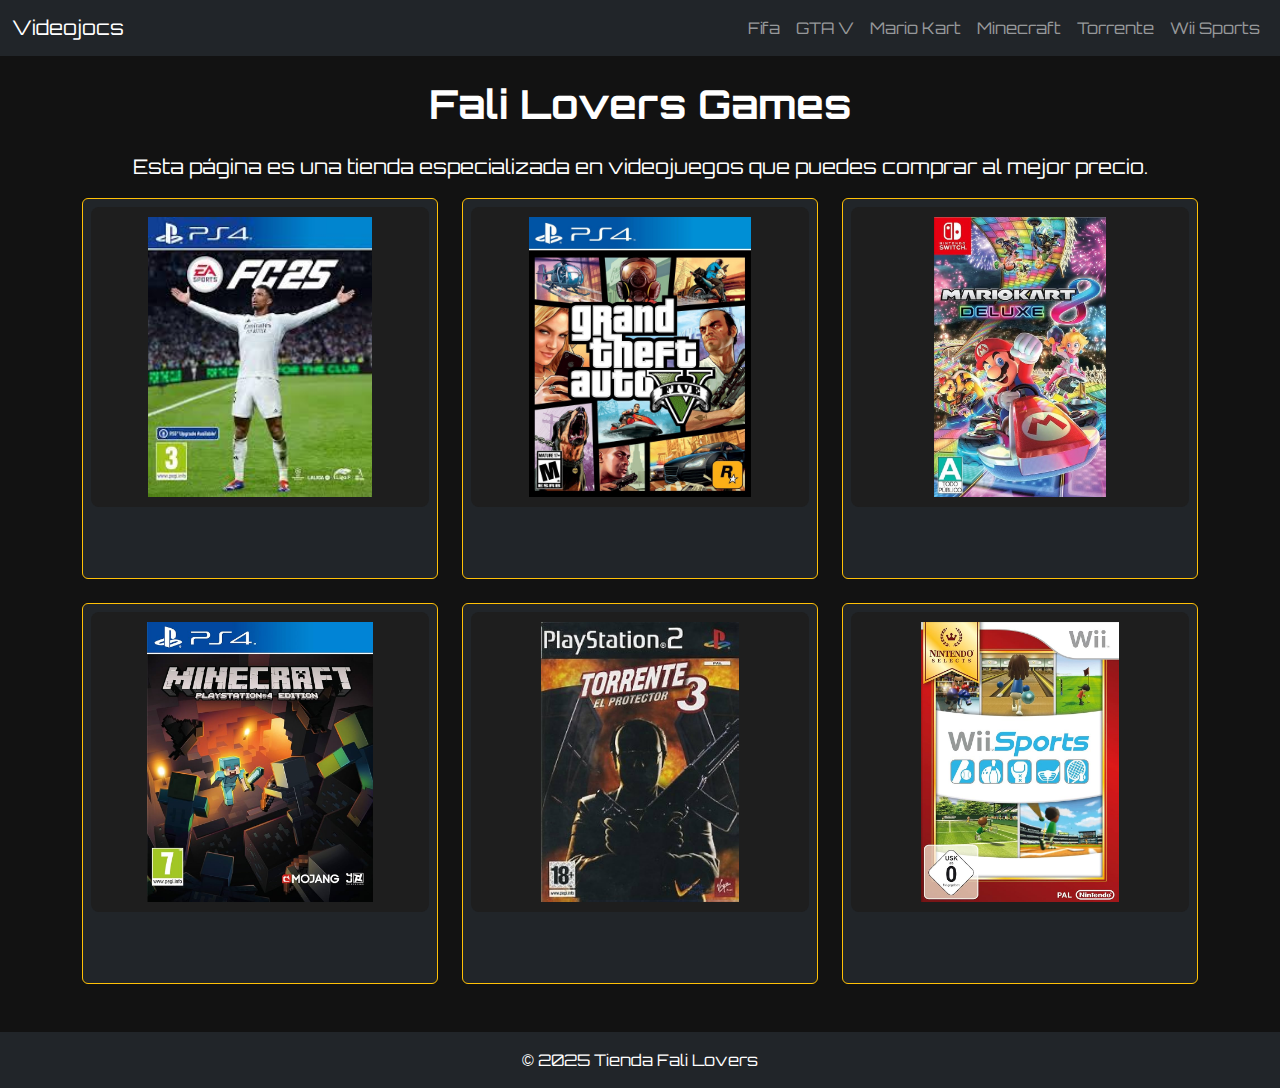
<file: index.html>
<!DOCTYPE html>
<html lang="es">
<head>
  <meta charset="UTF-8" />
  <meta name="viewport" content="width=device-width, initial-scale=1" />
  <title>Top 5 videojuegos</title>
  <link rel="icon" href="img/icon.png" />
  <link href="https://cdn.jsdelivr.net/npm/bootstrap@5.3.3/dist/css/bootstrap.min.css" rel="stylesheet" />
  <link rel="stylesheet" href="css/style.index.css" />
  <link href="https://fonts.googleapis.com/css2?family=Orbitron&display=swap" rel="stylesheet">
</head>
<body>

  <!-- Navbar -->
  <nav class="navbar navbar-expand-lg navbar-dark bg-dark mb-4">
    <div class="container-fluid">
      <a class="navbar-brand" href="#">Videojocs</a>
      <button class="navbar-toggler" type="button" data-bs-toggle="collapse" data-bs-target="#navbarNav">
        <span class="navbar-toggler-icon"></span>
      </button>
      <div class="collapse navbar-collapse" id="navbarNav">
        <ul class="navbar-nav ms-auto">
          <li class="nav-item"><a class="nav-link" href="./views/videojoc1.html">Fifa</a></li>
          <li class="nav-item"><a class="nav-link" href="./views/videojoc2.html">GTA V</a></li>
          <li class="nav-item"><a class="nav-link" href="./views/videojoc3.html">Mario Kart</a></li>
          <li class="nav-item"><a class="nav-link" href="./views/videojoc4.html">Minecraft</a></li>
          <li class="nav-item"><a class="nav-link" href="./views/videojoc5.html">Torrente</a></li>
          <li class="nav-item"><a class="nav-link" href="./views/videojoc6.html">Wii Sports</a></li>
        </ul>
      </div>
    </div>
  </nav>

  <main class="container text-white">
    <h1 class="text-center mb-4"><strong>Fali Lovers Games</strong> </h1>

    <p class="lead text-center">
      Esta página es una tienda especializada en videojuegos que puedes comprar al mejor precio.
    </p>

    <div class="row g-4">

      <!-- Tarjeta Juego 1 -->
      <div class="col-6 col-md-4">
        <a href="views/videojoc1.html" class="text-decoration-none text-white">
          <div class="card h-100 text-center p-2 bg-dark border border-warning">
            <div class="img-container">
              <img src="./img/fifa.jpg" alt="Juego 1" class="img-fit">
            </div>
            <div class="card-body">
              <h5 class="card-title">Fifa 25</h5>
            </div>
          </div>
        </a>
      </div>

      <!-- Tarjeta Juego 2 -->
      <div class="col-6 col-md-4">
        <a href="views/videojoc2.html" class="text-decoration-none text-white">
          <div class="card h-100 text-center p-2 bg-dark border border-warning">
            <div class="img-container">
              <img src="./img/gta.jpg" alt="Juego 2" class="img-fit">
            </div>
            <div class="card-body">
              <h5 class="card-title">GTA V</h5>
            </div>
          </div>
        </a>
      </div>

      <!-- Tarjeta Juego 3 -->
      <div class="col-6 col-md-4">
        <a href="views/videojoc3.html" class="text-decoration-none text-white">
          <div class="card h-100 text-center p-2 bg-dark border border-warning">
            <div class="img-container">
              <img src="./img/mario kart8.jpg" alt="Juego 3" class="img-fit">
            </div>
            <div class="card-body">
              <h5 class="card-title">Mario Kart</h5>
            </div>
          </div>
        </a>
      </div>

      <!-- Tarjeta Juego 4 -->
      <div class="col-6 col-md-4">
        <a href="views/videojoc4.html" class="text-decoration-none text-white">
          <div class="card h-100 text-center p-2 bg-dark border border-warning">
            <div class="img-container">
              <img src="./img/minecraft2.jpg" alt="Juego 4" class="img-fit">
            </div>
            <div class="card-body">
              <h5 class="card-title">Minecraft</h5>
            </div>
          </div>
        </a>
      </div>

      <!-- Tarjeta Juego 5 -->
      <div class="col-6 col-md-4">
        <a href="views/videojoc5.html" class="text-decoration-none text-white">
          <div class="card h-100 text-center p-2 bg-dark border border-warning">
            <div class="img-container">
              <img src="./img/torrente.jpg" alt="Juego 5" class="img-fit">
            </div>
            <div class="card-body">
              <h5 class="card-title">Torrente</h5>
            </div>
          </div>
        </a>
      </div>

      <!-- Tarjeta Juego 6 -->
      <div class="col-6 col-md-4">
        <a href="views/videojoc6.html" class="text-decoration-none text-white">
          <div class="card h-100 text-center p-2 bg-dark border border-warning">
            <div class="img-container">
              <img src="./img/wii.jpg" alt="Juego 6" class="img-fit">
            </div>
            <div class="card-body">
              <h5 class="card-title">Wii Sports</h5>
            </div>
          </div>
        </a>
      </div>

    </div>
  </main>

  <footer class="text-center text-white py-3 bg-dark mt-5">
    © 2025 Tienda Fali Lovers
  </footer>

  <script src="https://cdn.jsdelivr.net/npm/bootstrap@5.3.3/dist/js/bootstrap.bundle.min.js"></script>
</body>
</html>
</file>
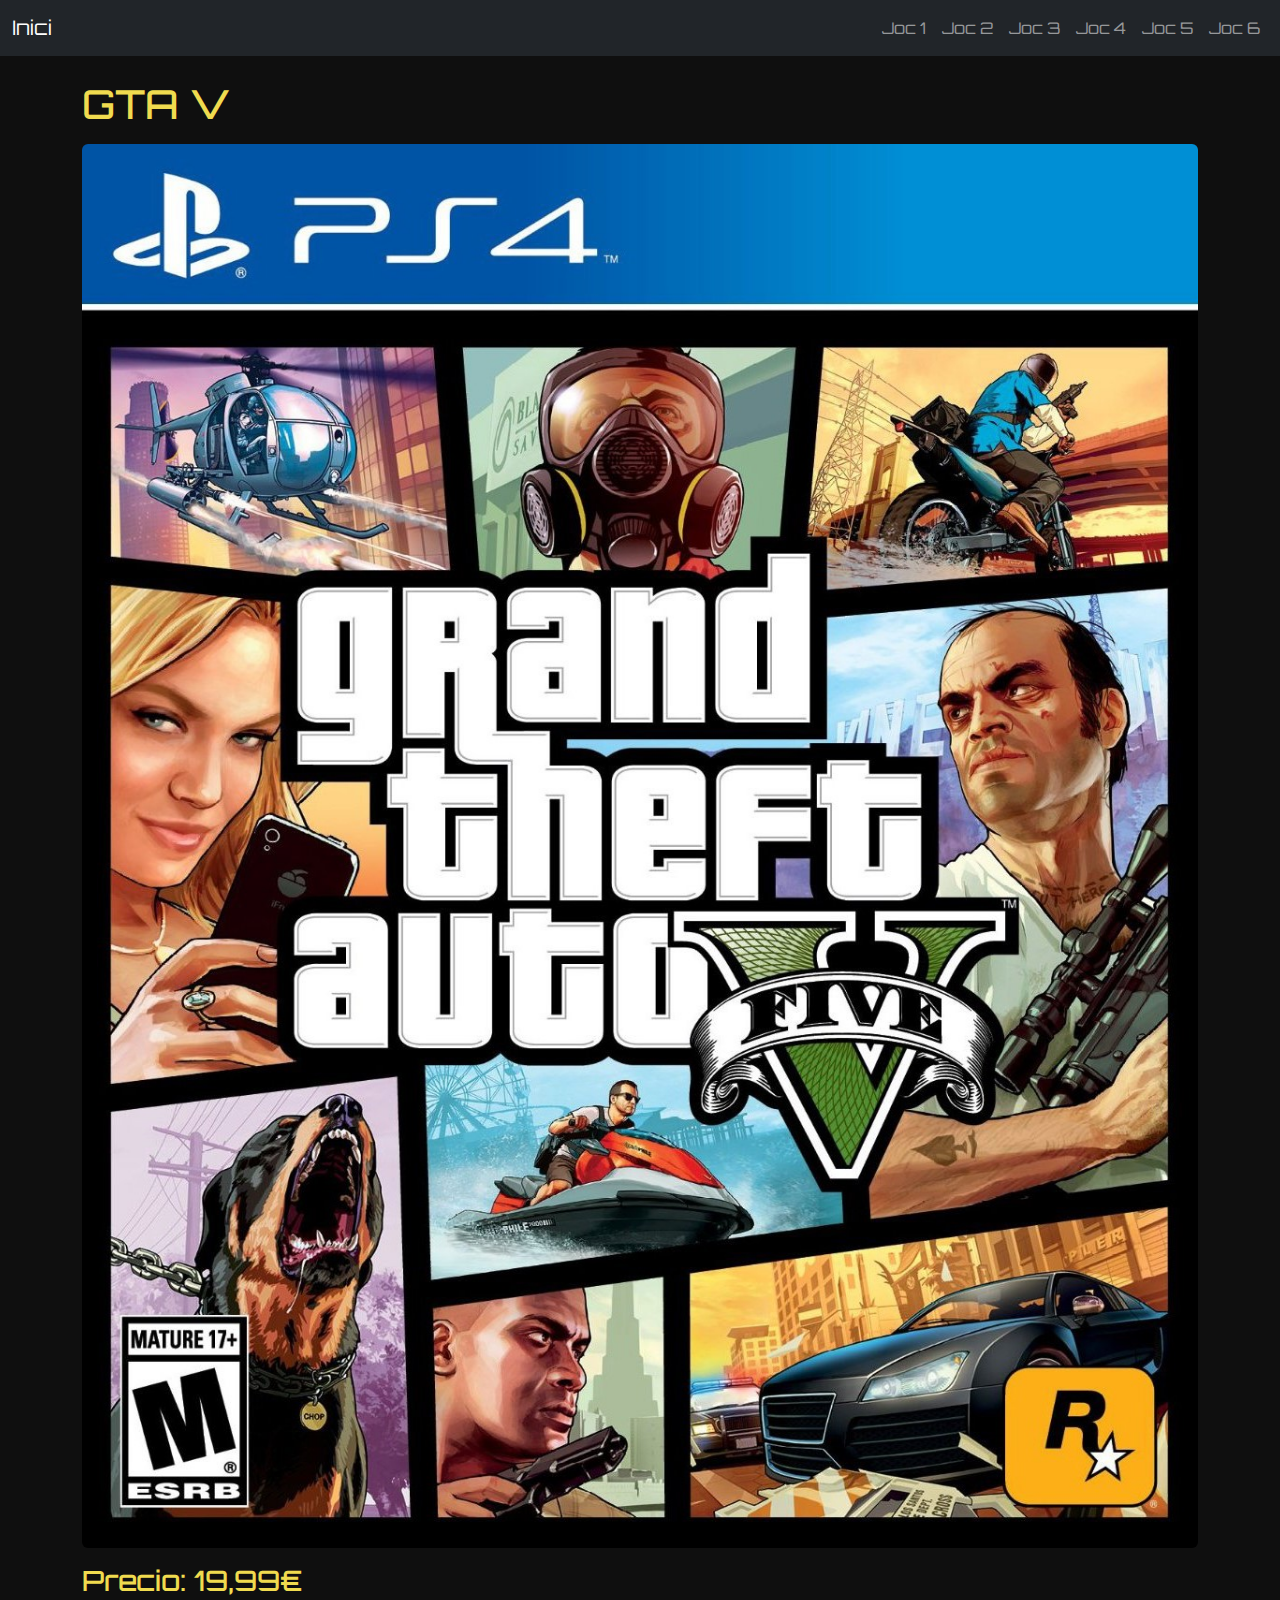
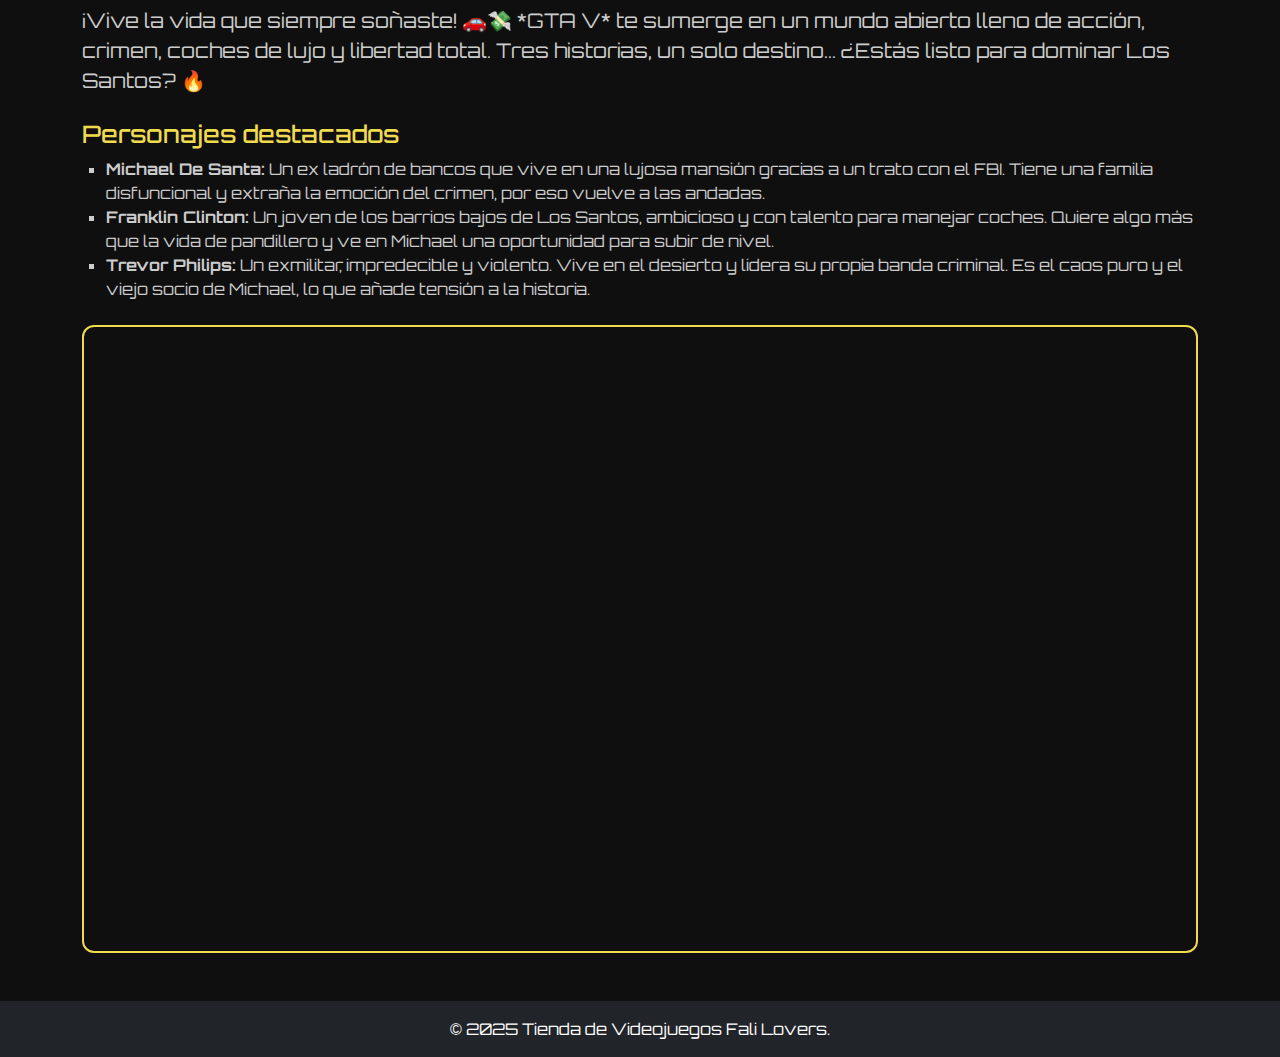
<file: views/videojoc2.html>
<!DOCTYPE html>
<html lang="ca">
<head>
  <meta charset="UTF-8">
  <meta name="viewport" content="width=device-width, initial-scale=1">
  <title>GTA V-FaliLovers</title>
  <link rel="icon" href="../img/icon.png">
  <link rel="stylesheet" href="https://cdn.jsdelivr.net/npm/bootstrap@5.3.3/dist/css/bootstrap.min.css">
  <link rel="stylesheet" href="../css/style.videojocs.css">
  <link href="https://fonts.googleapis.com/css2?family=Orbitron&display=swap" rel="stylesheet">
</head>
<body>

  <nav class="navbar navbar-expand-lg navbar-dark bg-dark mb-4">
    <div class="container-fluid">
      <a class="navbar-brand" href="../index.html">Inici</a>
      <button class="navbar-toggler" type="button" data-bs-toggle="collapse" data-bs-target="#navbarNav">
        <span class="navbar-toggler-icon"></span>
      </button>
      <div class="collapse navbar-collapse" id="navbarNav">
        <ul class="navbar-nav ms-auto">
          <li class="nav-item"><a class="nav-link" href="videojoc1.html">Joc 1</a></li>
          <li class="nav-item"><a class="nav-link" href="videojoc2.html">Joc 2</a></li>
          <li class="nav-item"><a class="nav-link" href="videojoc3.html">Joc 3</a></li>
          <li class="nav-item"><a class="nav-link" href="videojoc4.html">Joc 4</a></li>
          <li class="nav-item"><a class="nav-link" href="videojoc5.html">Joc 5</a></li>
          <li class="nav-item"><a class="nav-link" href="videojoc6.html">Joc 6</a></li>
        </ul>
      </div>
    </div>
  </nav>

  <main class="container text-white">
    <h1 class="mb-3">GTA V</h1>

    <img src="../img/gta.jpg" class="img-fluid rounded mb-3" alt="Aventura Galàctica">

    <h3>Precio: 19,99€</h3>
    <p class="lead">
        ¡Vive la vida que siempre soñaste! 🚗💸 *GTA V* te sumerge en un mundo abierto lleno de acción, crimen, coches de lujo y libertad total. Tres historias, un solo destino... ¿Estás listo para dominar Los Santos? 🔥
    </p>

    <h4 class="mt-4">Personajes destacados</h4>
    <ul>
      <li><strong>Michael De Santa:</strong> Un ex ladrón de bancos que vive en una lujosa mansión gracias a un trato con el FBI. Tiene una familia disfuncional y extraña la emoción del crimen, por eso vuelve a las andadas.</li>
      <li><strong>Franklin Clinton:</strong> Un joven de los barrios bajos de Los Santos, ambicioso y con talento para manejar coches. Quiere algo más que la vida de pandillero y ve en Michael una oportunidad para subir de nivel.</li>
      <li><strong>Trevor Philips:</strong> Un exmilitar, impredecible y violento. Vive en el desierto y lidera su propia banda criminal. Es el caos puro y el viejo socio de Michael, lo que añade tensión a la historia.</li>
    </ul>

    <div class="ratio ratio-16x9 mt-4">
      <iframe src="https://www.youtube.com/watch?v=QkkoHAzjnUs" title="GTA V trailer" allowfullscreen></iframe>
    </div>
  </main>

  <footer class="text-center bg-dark text-white py-3 mt-5">
    © 2025 Tienda de Videojuegos Fali Lovers.
  </footer>

  <script src="https://cdn.jsdelivr.net/npm/bootstrap@5.3.3/dist/js/bootstrap.bundle.min.js"></script>
</body>
</html>
</file>
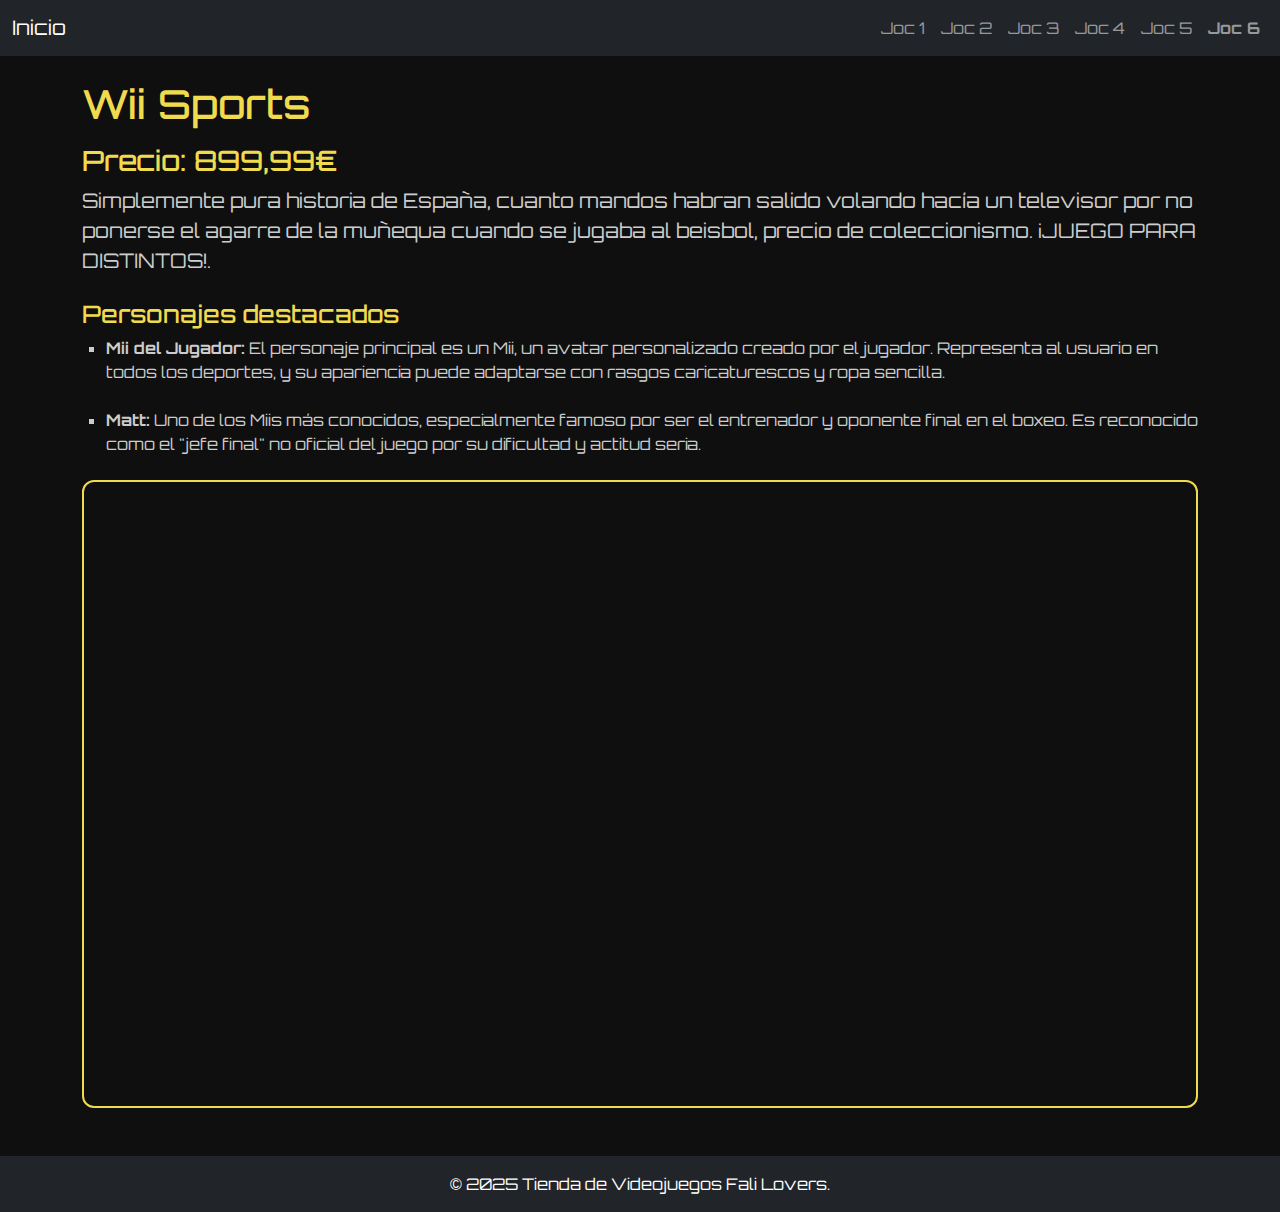
<file: views/videojoc6.html>
<!DOCTYPE html>
<html lang="es">
<head>
  <meta charset="UTF-8">
  <meta name="viewport" content="width=device-width, initial-scale=1">
  <title>Wii Sports-FaliLovers</title>
  <link rel="icon" href="img/icon1.png"/>
  <link rel="stylesheet" href="https://cdn.jsdelivr.net/npm/bootstrap@5.3.3/dist/css/bootstrap.min.css">
  <link rel="stylesheet" href="../css/style.videojocs.css">
  <link href="https://fonts.googleapis.com/css2?family=Orbitron&display=swap" rel="stylesheet">
</head>
<body>

  <nav class="navbar navbar-expand-lg navbar-dark bg-dark mb-4">
    <div class="container-fluid">
      <a class="navbar-brand" href="../index.html">Inicio</a>
      <button class="navbar-toggler" type="button" data-bs-toggle="collapse" data-bs-target="#navbarNav">
        <span class="navbar-toggler-icon"></span>
      </button>
      <div class="collapse navbar-collapse" id="navbarNav">
        <ul class="navbar-nav ms-auto">
          <li class="nav-item"><a class="nav-link" href="videojoc1.html">Joc 1</a></li>
          <li class="nav-item"><a class="nav-link" href="videojoc2.html">Joc 2</a></li>
          <li class="nav-item"><a class="nav-link" href="videojoc3.html">Joc 3</a></li>
          <li class="nav-item"><a class="nav-link" href="videojoc4.html">Joc 4</a></li>
          <li class="nav-item"><a class="nav-link" href="videojoc5.html">Joc 5</a></li>
          <li class="nav-item"><a class="nav-link" href="videojoc6.html"><strong>Joc 6</strong></a></li>
        </ul>
      </div>
    </div>
  </nav>
  
  <main class="container text-white">
    <h1 class="mb-3">Wii Sports</h1>
    <h3>Precio: 899,99€</h3>
    <p class="lead">
        Simplemente pura historia de España, cuanto mandos habran salido volando hacía un televisor por no ponerse el agarre de la muñequa cuando se jugaba al beisbol, precio de coleccionismo. ¡JUEGO PARA DISTINTOS!.
    </p>

    <h4 class="mt-4">Personajes destacados</h4>
    <ul>
      <li><strong>Mii del Jugador:</strong> El personaje principal es un Mii, un avatar personalizado creado por el jugador. Representa al usuario en todos los deportes, y su apariencia puede adaptarse con rasgos caricaturescos y ropa sencilla.</li>
      <br>
      <li><strong>Matt:</strong> Uno de los Miis más conocidos, especialmente famoso por ser el entrenador y oponente final en el boxeo. Es reconocido como el "jefe final" no oficial del juego por su dificultad y actitud seria.</li>
    </ul>

  <div class="ratio ratio-16x9 mt-4">
    <iframe src="https://www.youtube.com/embed/zqaPFAZS1K8" title="WII sports trailer" allowfullscreen></iframe>
  </div>
  </main>

  <footer class="text-center bg-dark text-white py-3 mt-5">
    © 2025 Tienda de Videojuegos Fali Lovers.
  </footer>

  <script src="https://cdn.jsdelivr.net/npm/bootstrap@5.3.3/dist/js/bootstrap.bundle.min.js"></script>
</body>
</html>
</file>
<file: css/style.index.css>
body {
  background-color: #121212;
  color: white;
  font-family: 'Orbitron', sans-serif;
}

.img-container {
  height: 300px;
  display: flex;
  align-items: center;
  justify-content: center;
  background-color: #1e1e1e;
  padding: 10px;
  overflow: hidden;
  border-radius: 0.5rem;
}

.img-fit {
  height: 100%;
  width: auto;
  object-fit: contain;
}

.card {
  transition: transform 0.3s, box-shadow 0.3s;
}

.card:hover {
  transform: scale(1.03);
  box-shadow: 0 0 15px rgba(255, 255, 255, 0.2);
}

.card-title {
  font-size: 1.2rem;
}

.text-center2 {
  color: #f0db4f;
}
</file>
<file: css/style.videojocs.css>
body {
    background-color: #0f0f0f;
    font-family: 'Orbitron', sans-serif;
  }
  
  h1, h3, h4 {
    color: #f0db4f;
  }
  
  p, li {
    font-size: 1rem;
    color: #ccc;
  }
  
  ul {
    list-style-type: square;
    padding-left: 1.5rem;
  }
  
  iframe {
    border: 2px solid #f0db4f;
    border-radius: 12px;
  }
</file>
